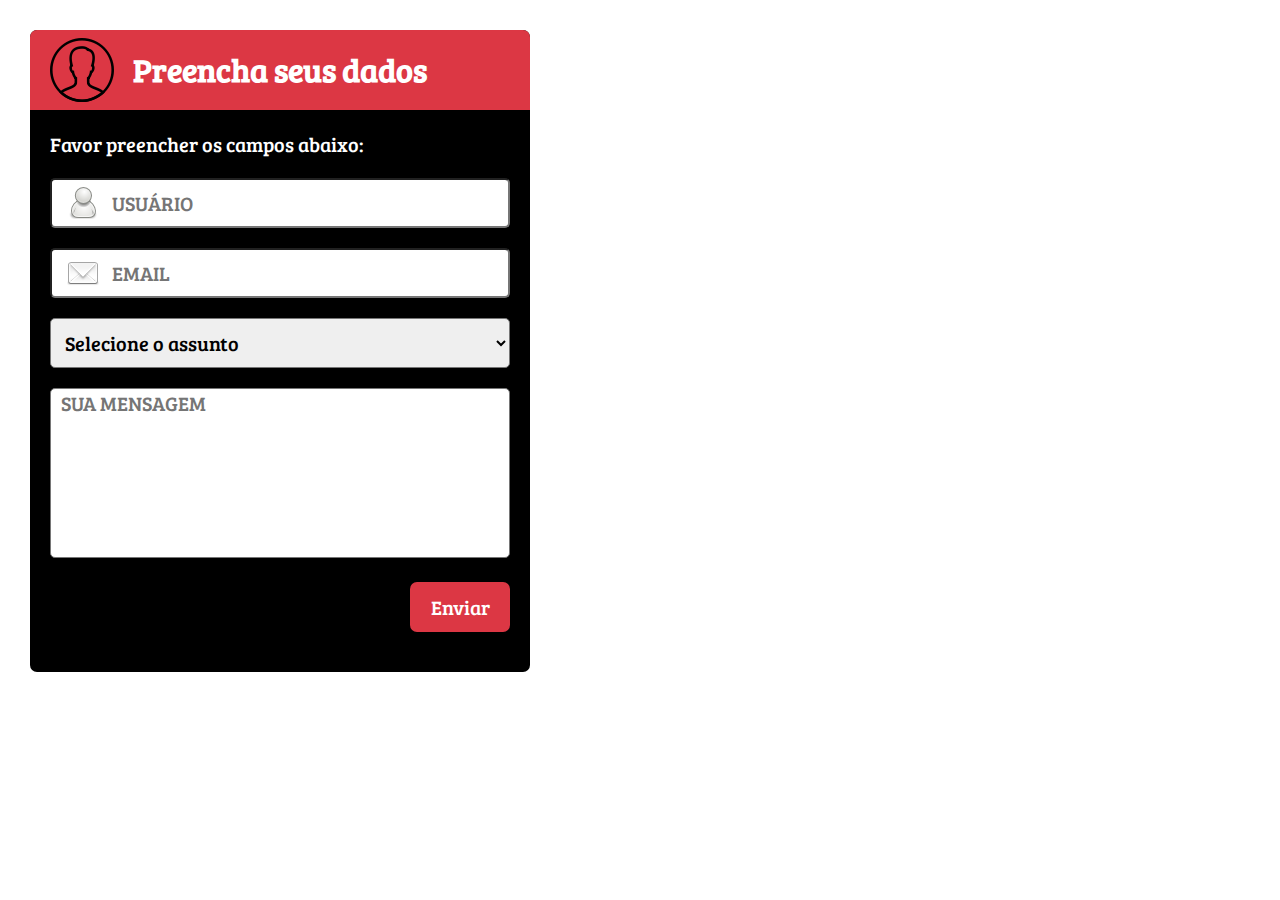
<file: Formulário/index.html>
<!DOCTYPE html>
	<html>

	<head>
		<meta charset="UTF-8">
		<title>Formulário de dados</title>

		<link href="./css/style.css" rel="stylesheet">
	</head>

	<body>
		<form action="" method="post">
			<div class="header">
				<h1>Preencha seus dados</h1>
			</div>
			<h3>Favor preencher os campos abaixo:</h3>
			<p><input type="text" placeholder="USUÁRIO" autofocus required class="dados usuario"></p>
			<p><input type="email" placeholder="EMAIL" required class="dados email"></p>
			<p>
				<select class="dados tipo-mensagem">
					<option value="0">Selecione o assunto</option>
					<option value="1">Fazer um elogio</option>
					<option value="2">Fazer uma reclamação</option>
					<option value="3">Fazer uma solicitação</option>
					<option value="4">Enviar um arquivo</option>
				</select>
			</p>
			<p><textarea placeholder="SUA MENSAGEM" class="dados mensagem"></textarea></p>
			<p><input type="submit" value="Enviar" class="enviar" /></p>
		</form>

		<!-- botoes
		<input type="reset" value="Limpar" class="enviar"/>
		<input type="button" value="Chamar JS" class="enviar"/>
	    <button type="submit" name="button">Enviar Dados</button>
	    <button type="reset" name="button">Limpar Dados </button>
	    <button type="button" name="button">Chamar JS</button> 	
	 -->

	</body>

	</html>
</file>
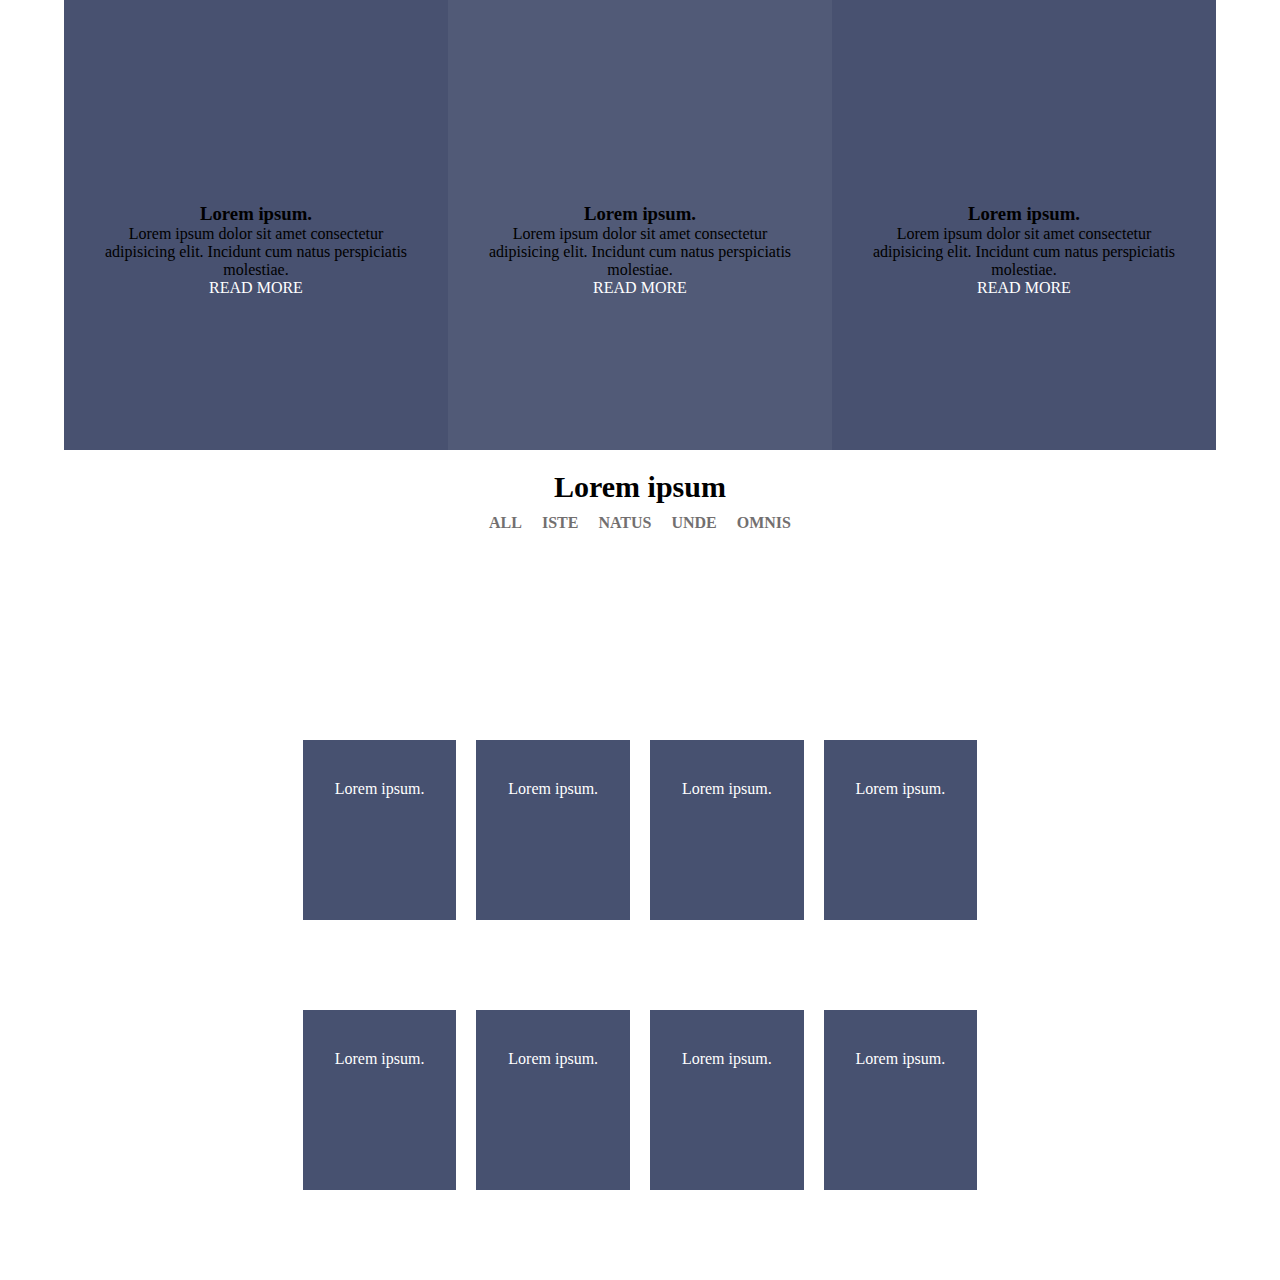
<file: Mini-projeto 02/index.html>
<!DOCTYPE html>
<html lang="pt-br">

<head>
    <meta charset="UTF-8">
    <meta name="viewport" content="width=device-width, initial-scale=1.0">
    <link rel="stylesheet" href="https://cdnjs.cloudflare.com/ajax/libs/font-awesome/5.14.0/css/all.min.css"
        integrity="sha512-1PKOgIY59xJ8Co8+NE6FZ+LOAZKjy+KY8iq0G4B3CyeY6wYHN3yt9PW0XpSriVlkMXe40PTKnXrLnZ9+fkDaog=="
        crossorigin="anonymous" />
    <link rel="stylesheet" href="./CSS/atividade.css">
    <title>Atividade</title>
</head>

<body>
    <header class="cabecalho">
        <div class="box">
            <i class="fas fa-box-open icone-box"></i>
            <h3>Lorem ipsum.</h3>
            <p class="paragrafo-box">Lorem ipsum dolor sit amet consectetur adipisicing elit. Incidunt cum natus
                perspiciatis molestiae.</p>
            <p><a href="#" class="link-box">READ MORE</a></p>
        </div>

        <div class="box" id="box-dois">
            <i class="fas fa-box-open icone-box"></i>
            <h3>Lorem ipsum.</h3>
            <p class="paragrafo-box">Lorem ipsum dolor sit amet consectetur adipisicing elit. Incidunt cum natus
                perspiciatis molestiae.</p>
            <p><a href="#" class="link-box">READ MORE</a></p>
        </div>

        <div class="box">
            <i class="fas fa-box-open icone-box"></i>
            <h3>Lorem ipsum.</h3>
            <p class="paragrafo-box">Lorem ipsum dolor sit amet consectetur adipisicing elit. Incidunt cum natus
                perspiciatis molestiae.</p>
            <p><a href="#" class="link-box">READ MORE</a></p>
        </div>
    </header>

    <section class="menu">
        <div>
            <h2>Lorem ipsum</h2>
        </div>

        <nav>
            <ul>
                <li><a href="#">ALL</a></li>
                <li><a href="#">ISTE</a></li>
                <li><a href="#">NATUS</a></li>
                <li><a href="#">UNDE</a></li>
                <li><a href="#">OMNIS</a></li>
            </ul>
        </nav>
    </section>

    <section class="secao">
        <div class="box-photo">
            <i class="fab fa-instagram"></i>
            <p>Lorem ipsum.</p>
        </div>

        <div class="box-photo">
            <i class="fab fa-instagram"></i>
            <p>Lorem ipsum.</p>
        </div>

        <div class="box-photo">
            <i class="fab fa-instagram"></i>
            <p>Lorem ipsum.</p>
        </div>

        <div class="box-photo">
            <i class="fab fa-instagram"></i>
            <p>Lorem ipsum.</p>
        </div>
    </section>

    <section class="secao">
        <div class="box-photo">
            <i class="fab fa-instagram"></i>
            <p>Lorem ipsum.</p>
        </div>

        <div class="box-photo">
            <i class="fab fa-instagram"></i>
            <p>Lorem ipsum.</p>
        </div>

        <div class="box-photo">
            <i class="fab fa-instagram"></i>
            <p>Lorem ipsum.</p>
        </div>

        <div class="box-photo">
            <i class="fab fa-instagram"></i>
            <p>Lorem ipsum.</p>
        </div>
    </section>

</body>

</html>
</file>
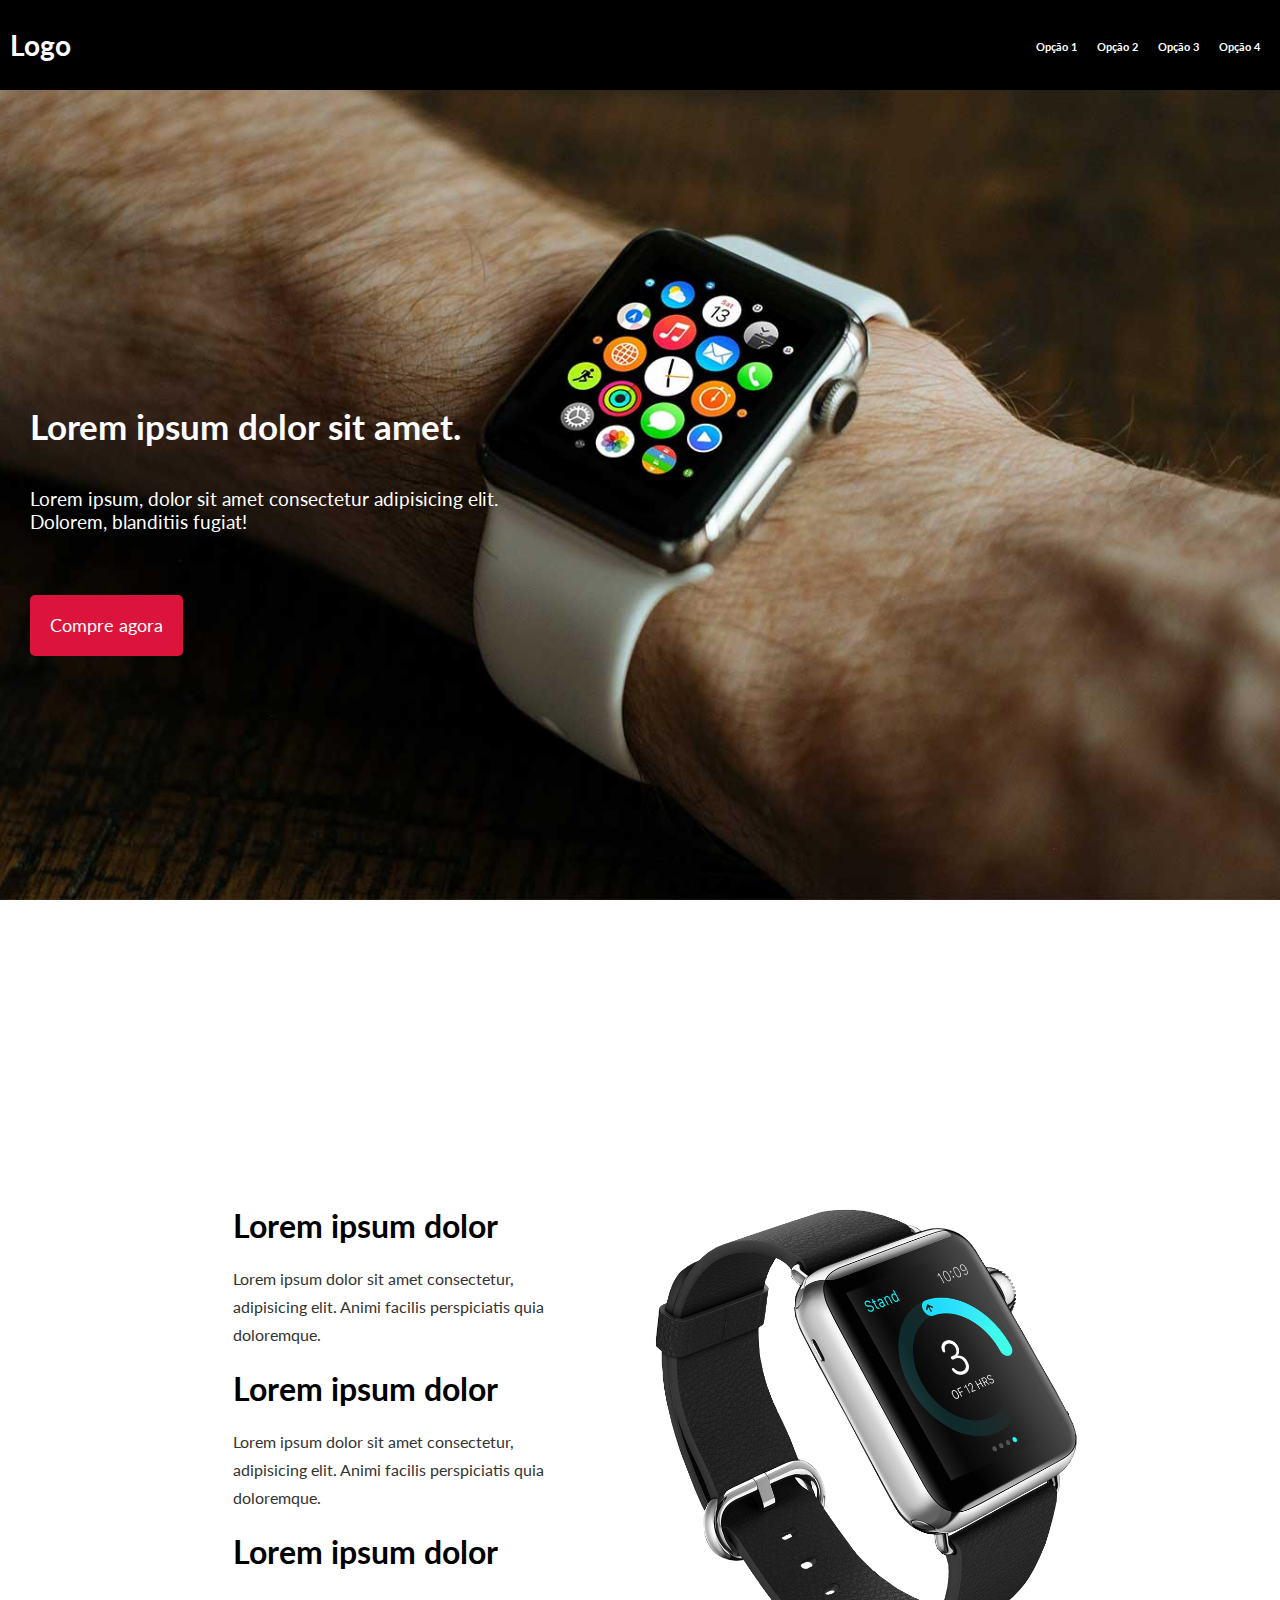
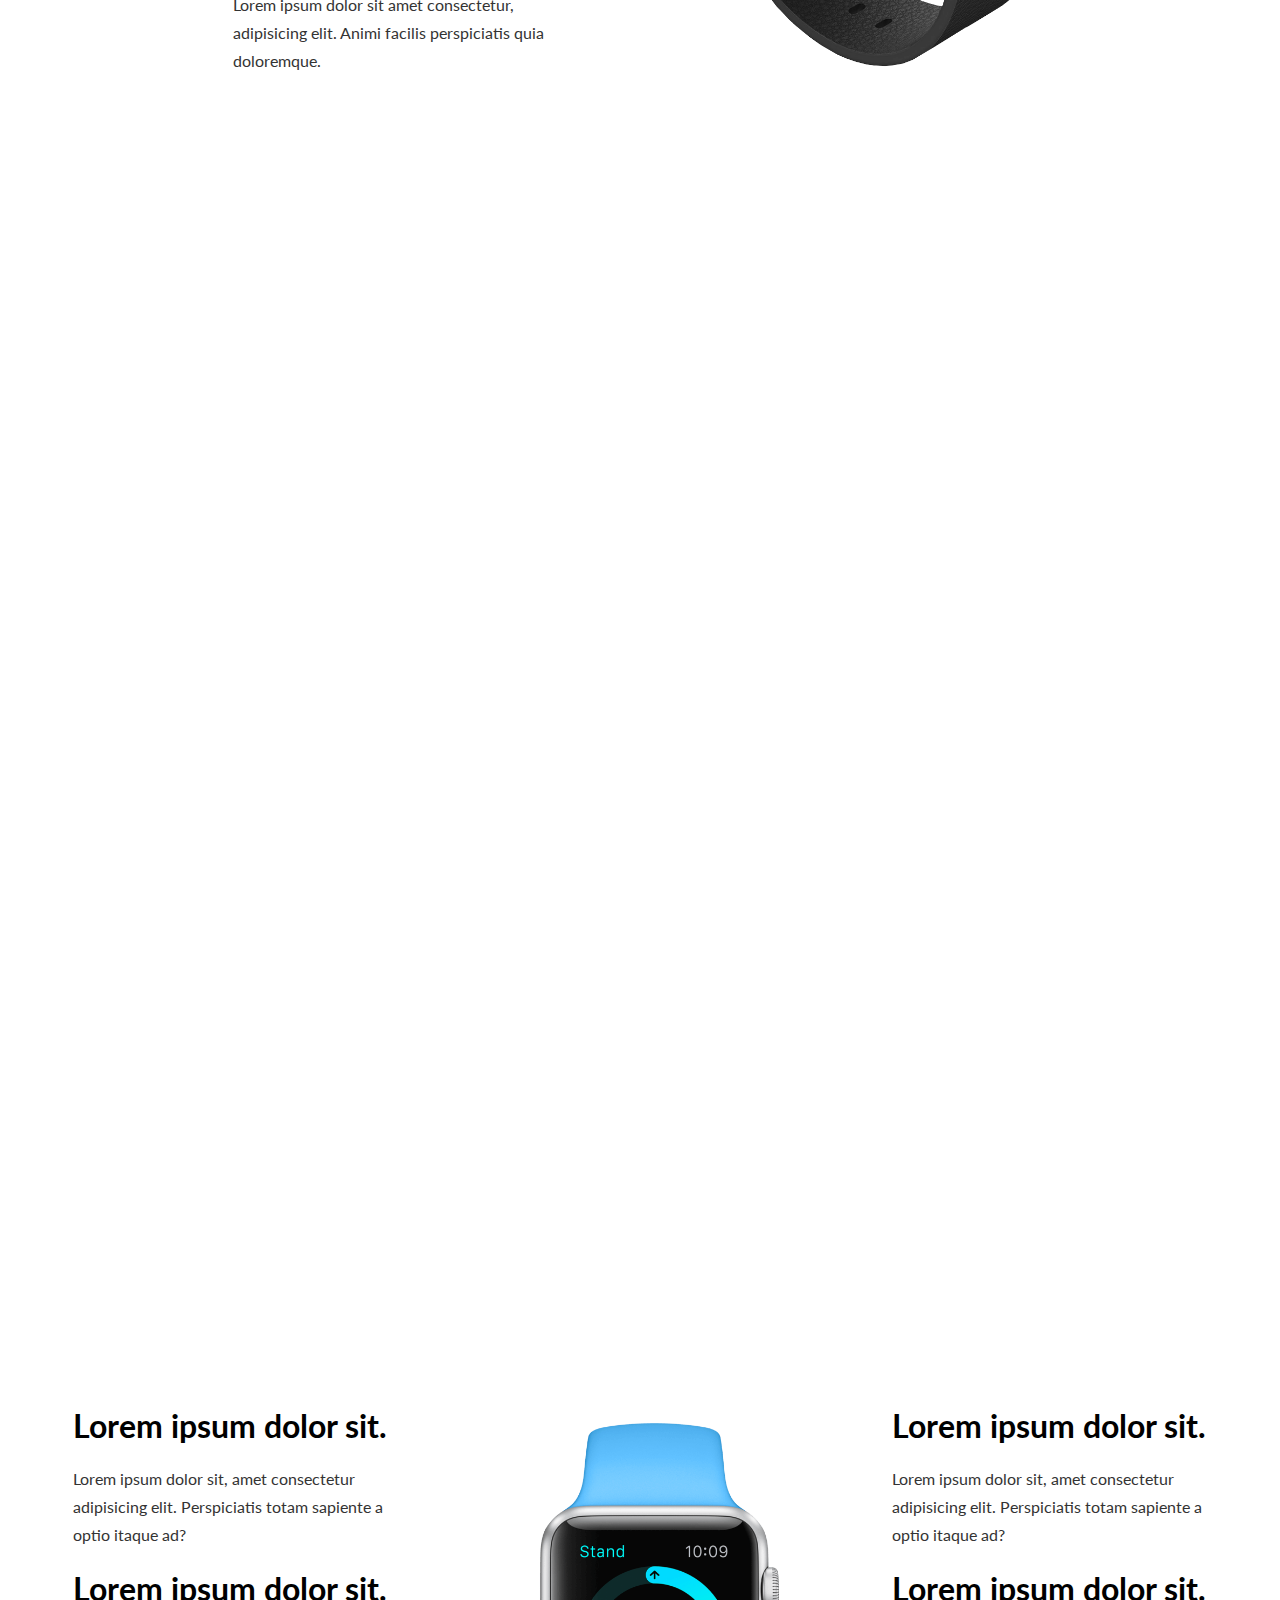
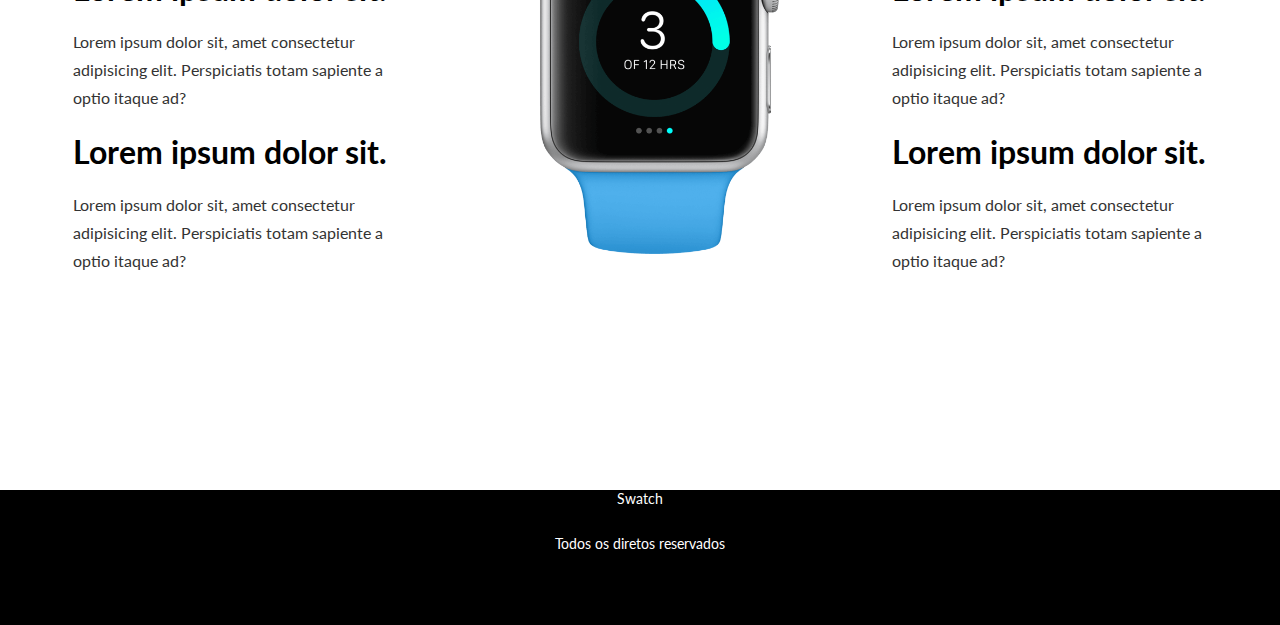
<file: Projeto 01/index.html>
<!DOCTYPE html>
<html lang="pt-br">

<head>
    <meta charset="UTF-8">
    <meta name="viewport" content="width=device-width, initial-scale=1.0">
    <title>Layout Semântico</title>
    <link rel="stylesheet" href="https://cdnjs.cloudflare.com/ajax/libs/font-awesome/5.14.0/css/all.min.css"
        integrity="sha512-1PKOgIY59xJ8Co8+NE6FZ+LOAZKjy+KY8iq0G4B3CyeY6wYHN3yt9PW0XpSriVlkMXe40PTKnXrLnZ9+fkDaog=="
        crossorigin="anonymous" />
    <link rel="stylesheet" href="./css/style.css">
</head>

<body>
    <header class="header-principal">

        <!-- Logotipo -->
        <section>
            <h1>Logo</h1>
        </section>


        <!-- menu principal -->
        <nav class="menu">
            <ul>
                <li><a href="">Opção 1</a></li>
                <li><a href="">Opção 2</a></li>
                <li><a href="">Opção 3</a></li>
                <li><a href="">Opção 4</a></li>
            </ul>
        </nav>
    </header>
    <!-- fim do header -->


    <!-- Tela 1 -->
    <section class="container banner1">
        <h2 class="titulo-container">
            Lorem ipsum dolor sit amet.
        </h2>

        <p class="texto-container">
            Lorem ipsum, dolor sit amet consectetur adipisicing elit. Dolorem, blanditiis fugiat!
        </p>
        <p class="texto-container">
            <a href="" class="botao-container">Compre agora <span class="fab fa-apple"></span></a>
        </p>
    </section>

    <!-- Fim tela 1 -->

    <!-- Tela 2 -->
    <article class="container colunas">

        <section class="produto">
            <h3 class="titulo-produto">Lorem ipsum dolor</h3>
            <p class="texto-produto">
                Lorem ipsum dolor sit amet consectetur, adipisicing elit. Animi facilis perspiciatis quia doloremque.
            </p>

            <h3 class="titulo-produto">Lorem ipsum dolor</h3>
            <p class="texto-produto">
                Lorem ipsum dolor sit amet consectetur, adipisicing elit. Animi facilis perspiciatis quia doloremque.
            </p>

            <h3 class="titulo-produto">Lorem ipsum dolor</h3>
            <p class="texto-produto">
                Lorem ipsum dolor sit amet consectetur, adipisicing elit. Animi facilis perspiciatis quia doloremque.
            </p>
        </section>

        <section class="produto">
            <img src="./images/app7.png" alt="Relógio XPTO - Versao 10.2.7.90">
        </section>

    </article>
    <!-- Fim tela 2 -->

    <!-- Tela 3 -->
    <section class="container banner2 container-texto-direita">

        <h2 class="titulo-container">Lorem ipsum dolor sit.</h2>
        <p class="texto-container">Lorem ipsum, dolor sit amet consectetur adipisicing elit. Labore quos eum sed
            consectetur error perferendis.</p>

    </section>
    <!-- Fim tela 3 -->

    <!-- Tela 4 -->
    <article class="container colunas">

        <section class="produto tres-colunas">
            <h2 class="titulo-produto">Lorem ipsum dolor sit.</h2>
            <p class="texto-produto">Lorem ipsum dolor sit, amet consectetur adipisicing elit. Perspiciatis totam
                sapiente a optio itaque ad?</p>

            <h2 class="titulo-produto">Lorem ipsum dolor sit.</h2>
            <p class="texto-produto">Lorem ipsum dolor sit, amet consectetur adipisicing elit. Perspiciatis totam
                sapiente a optio itaque ad?</p>

            <h2 class="titulo-produto">Lorem ipsum dolor sit.</h2>
            <p class="texto-produto">Lorem ipsum dolor sit, amet consectetur adipisicing elit. Perspiciatis totam
                sapiente a optio itaque ad?</p>
        </section>

        <section class="produto">
            <img src="./images/app5.png" alt="Relógio XPTO - Versao 10.2.7.90">
        </section>

        <section class="produto tres-colunas">
            <h2 class="titulo-produto">Lorem ipsum dolor sit.</h2>
            <p class="texto-produto">Lorem ipsum dolor sit, amet consectetur adipisicing elit. Perspiciatis totam
                sapiente a optio itaque ad?</p>

            <h2 class="titulo-produto">Lorem ipsum dolor sit.</h2>
            <p class="texto-produto">Lorem ipsum dolor sit, amet consectetur adipisicing elit. Perspiciatis totam
                sapiente a optio itaque ad?</p>

            <h2 class="titulo-produto">Lorem ipsum dolor sit.</h2>
            <p class="texto-produto">Lorem ipsum dolor sit, amet consectetur adipisicing elit. Perspiciatis totam
                sapiente a optio itaque ad?</p>
        </section>

    </article>
    <!-- Fim tela 4 -->

    <!-- Rodapé da página -->
    <footer class="rodape">
        <section>Swatch</section>
        <section>Todos os diretos reservados</section>
        <section>
            <a href=""><i class="fab fa-instagram rede-social"></i></a>
            <a href=""><i class="fab fa-twitter rede-social"></i></a>
            <a href=""><i class="fab fa-youtube rede-social"></i></a>
            <a href=""><i class="fab fa-discord rede-social"></i></a>
            <a href=""><i class="fab fa-twitch rede-social"></i>
        </section>
    </footer>


</body>

</html>
</file>
<file: Mini-projeto 02/CSS/atividade.css>
* {
    margin: 0 auto;
    padding: 0;
    box-sizing: border-box;
}

html {
    font-family: calibri;
    font-size: 16px;
    background-color: #FFFFFF;
}

.cabecalho {
    width: 90%;
    height: 50vh;
    display: flex;
    justify-content: center;
}

.box {
    background-color: RGB(72, 81, 112);
    display: flex;
    align-items: center;
    flex-direction: column;
    text-align: center;
    justify-content: center;
    margin: 0px;
}

#box-dois {
    background-color: RGB(81, 90, 119);
}

.paragrafo-box {
    width: 80%;
}

.link-box {
    text-decoration: none;
    font-weight: 500;
    color: white;
}

.icone-box {
    font-size: 40px;
    padding: 20px;
    margin: 5px 0;
}

.fa-instagram {
    font-size: 35px;
    padding: 15px;
    margin: 5px 0;
}

.menu {
    width: 80%;
    height: 30vh;
}

.menu h2 {
    text-align: center;
    margin-top: 2%;
    font-size: 30px;
}

.menu ul {
    list-style: none;
    display: flex;
    margin-top: 10px;
    justify-content: center;
}

.menu li {
    margin: 0 10px;
    text-align: center;
}

.menu a {
    text-decoration: none;
    color: rgb(114, 111, 111);
    font-weight: 700;
    text-align: right;
}

.options {
    text-decoration: none;
    display: flex;
    color: black;
}

.secao {
    width: 80%;
    height: 30vh;
    display: flex;
    justify-content: center;
    display: flex;
}

.secao p {
    color: white;
}

.box-photo {
    width: 15%;
    height: 20vh;
    background-color: RGB(71, 81, 112);
    margin: 0 10px;
    display: flex;
    align-items: center;
    flex-direction: column;
    text-align: center;
}
</file>
<file: Projeto 01/css/style.css>
@import url('https://fonts.googleapis.com/css2?family=Lato:wght@300&display=swap');

*{
    margin: 0;
    padding: 0;
    box-sizing: border-box;
}

body{
    font-family: 'Lato', sans-serif;
}

html{
    font-family: 'Lato', sans-serif;
    font-size: 14px;
}

.header-principal{
    width: 100%;
    height: 10vh;
    background-color: black;
    color: white;
    display: flex;
    justify-content: space-between;
    align-items: center;
    padding: 0 10px;
}

.menu ul {
    list-style: none;
    display: flex;
}

.menu li {
    margin: 0 10px;
}

.menu a {
    text-decoration: none;
    color: white;
    font-size: 0.812rem;
    font-weight: 700;
}

.menu a:hover{
    color: #DC143C;
}
/* fim do header principal */

/* classes para imagens de fundo */
.banner1{
    background-image: url(../images/banner1.jpg);
}

.banner2{
    background-image: url(../images/banner2.jpg);
}

.container{
    width: 100%;
    height: 100vh;
    padding-left: 30px;
    background-repeat: no-repeat;
    background-size: cover;
    background-position: 50%;
    background-attachment: fixed;  /* TOPZERA */
    display: flex;
    flex-direction: column;
    justify-content: center;
    align-items: flex-start;
}

.titulo-container{
    font-size: 2.5rem;
    color: #fff;
}

.texto-container{
    font-size: 1.375rem;
    color: #fff;
    margin: 40px 0;
    width: 40vw;

}

.botao-container{
    text-decoration: none;
    color: #fff;
    font-size: 1.25rem;
    background-color: #DC143C;
    padding: 20px;
    border-radius: 5px;
}
/* Fim da tela 1 */

/* tela 2 */
.colunas{
    flex-direction: row;
    align-items: center;
}

.produto{
    width: 33vw;
}

.titulo-produto{
    font-size: 32px;
    margin-top: 20px;
}

.texto-produto{
    font-size: 16px;
    color: #333;
    line-height: 28px;
    margin: 20px 0;
    width: 26vw;
}

.produto img{
    width: 100%;
}
/* Fim da tela 2 */

/* tela 3 */
.container-texto-direita{
    align-items: flex-end;
    text-align: right;
    padding-right: 30px;
}

/* Fim da tela 3 */

/* tela 4 */

.tres-colunas{
    width: 31vw;
    padding: 0 2vw;
}

/* Fim da tela 4 */

/* Rodapé da página */
.rodape{
    width: 100%;
    height: 15vh;
    padding: 0 20px;
    background-color: black;
    color: #fff;
    display: flex;
    justify-content: space-between;
    align-items: center;
    flex-direction: column;
}

.rede-social{
    margin: 0 10px;
    color: #666;
}

.rede-social:hover{
    color: #DC143C;
}
</file>
<file: Formulário/css/style.css>
@import url('https://fonts.googleapis.com/css2?family=Bree+Serif&display=swap');

/* reset básico */
/* asterisco representa todos os elementos - todos usarão a regra abaixo */
* {
  margin: 0;
  padding: 0;
  box-sizing: border-box;
}

body {
  font-family: 'Bree Serif', serif;
}

form {
  width: 500px;
  height: auto;
  background: #000;
  color: #fff;
  border-radius: 7px;
  padding-bottom: 20px;
  margin: 30px;
}

.header {
  width: 100%;
  height: 80px;
  line-height: 80px;
  background-color: #dc3744;
  text-align: center;
  border-radius: 7px 7px 0 0;
  background-image: url(../imagens/user.png);
  background-repeat: no-repeat;
  background-position: 20px center;
}

h3 {
  font-size: 20px;
  margin: 20px;
  font-weight: 100;
}

p {
  margin: 20px;
}

.dados {
  width: 100%;
  height: 50px;
  font-family: 'Bree Serif', serif;
  font-size: 20px;
  padding-left: 60px;
  background-repeat: no-repeat;
  background-position: 15px center;
  outline: 0;
  border-radius: 5px;
}

.usuario {
  background-image: url(../imagens/usuario.png);
}

.email {
  background-image: url(../imagens/email.png);
}

.tipo-mensagem {
  padding-left: 10px;
}

.mensagem {
  padding-left: 10px;
  height: 170px;
  resize: none;
}

.enviar {
  font-family: 'Bree Serif', serif;
  font-size: 20px;
  width: 100px;
  height: 50px;
  background-color: #dc3744;
  color: #fff;
  outline: 0;
  border: 0;
  border-radius: 7px;
  cursor: pointer;
  margin-left: 360px;
}
</file>
